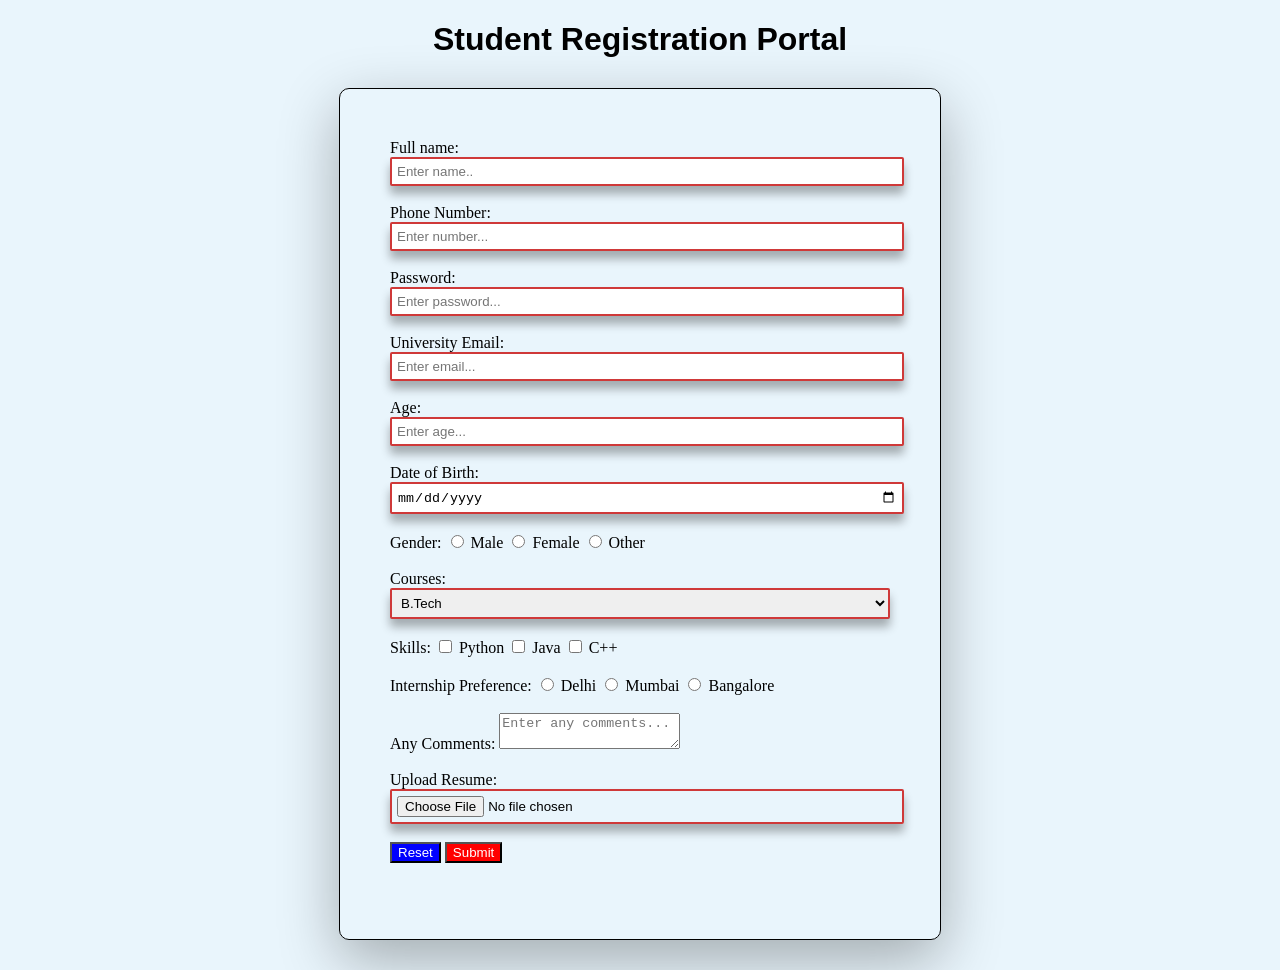
<file: index.html>
<!DOCTYPE html>
<html lang="en">
<head>
    <meta charset="UTF-8">
    <meta name="viewport" content="width=device-width, initial-scale=1.0">
    <title>Student Form</title>
    <link rel="stylesheet" href="index.css">
    
    
</head>
<body>
    <h1>Student Registration Portal</h1>

    <form action = "/register" method="post">
        <label for="full_name">Full name:</label>
        <input type="text" id="full_name" name="full_name" placeholder="Enter name.." required>
        <br>  <br>

        <label for="number">Phone Number:</label>
        <input type="number" id="number" name="number" placeholder="Enter number..." required>
        <br>  <br>

        <label for="password">Password:</label>
        <input type="password" id="password" name="password" placeholder="Enter password..." required>
        <br>  <br>

        <label for="email">University Email:</label>
        <input type="email" id="email" name="email" placeholder="Enter email..." required>
        <br>  <br>

        <label for="age">Age:</label>
        <input type="number" id="age" name="age" placeholder="Enter age..." required>
        <br>  <br>

        <label for="dob">Date of Birth:</label>
        <input type="date" id="dob" name="dob" required>
        <br>  <br>


        <label for="gender">Gender:</label>
        <input type="radio" value="male" name = "gender" id = "male">
        <label for="male">Male</label>
        <input type="radio" value="female" name = "gender" id = "female">
        <label for="female">Female</label>
        <input type="radio" value="other" name = "gender" id = "other">
        <label for="other">Other</label>
        <br>  <br>

        <label for="Courses">Courses:</label>
        <select type="dropdown" name="Course" id="Courses" required>
            <option value="BTECH">B.Tech</option>
            <option value="MBA">MBA</option>
            <option value="BCA">B.C.A</option>
        </select>

        <br> <br>

        <label for="skills">Skills:</label>
        <input type="checkbox" value="python" name = "skills" id = "python">
        <label for="python">Python</label>
        <input type="checkbox" value="java" name = "skills" id = "java"> 
        <label for="java">Java</label>
        <input type="checkbox" value="c++" name = "skills" id = "c++">
        <label for="C++">C++</label>
        <br> <br>

        <label for="Internship">Internship Preference:</label>
        <input type="radio" value="Delhi" name="internship" id="delhi">
        <label for="delhi">Delhi</label>
        <input type="radio" value="Mumbai" name="internship" id="mumbai">
        <label for="mumbai">Mumbai</label>
        <input type="radio" value="Bangalore" name="internship" id="bangalore">
        <label for="bangalore">Bangalore</label>
        <br> <br>

        <label for="Cover">Any Comments:</label>
        <textarea id="Cover" name="Cover" placeholder="Enter any comments..." required></textarea>
        <br> <br>

        <label for="Resume">Upload Resume:</label>
        <input type="file" name="resume" accept=".pdf,.doc,.docx" required>

        <br> <br>
        <button class="Reset" type="Reset">Reset</button>
        <button class="Submit" type="Submit">Submit</button>
        
        

    </form>

</body>
</html>
</file>
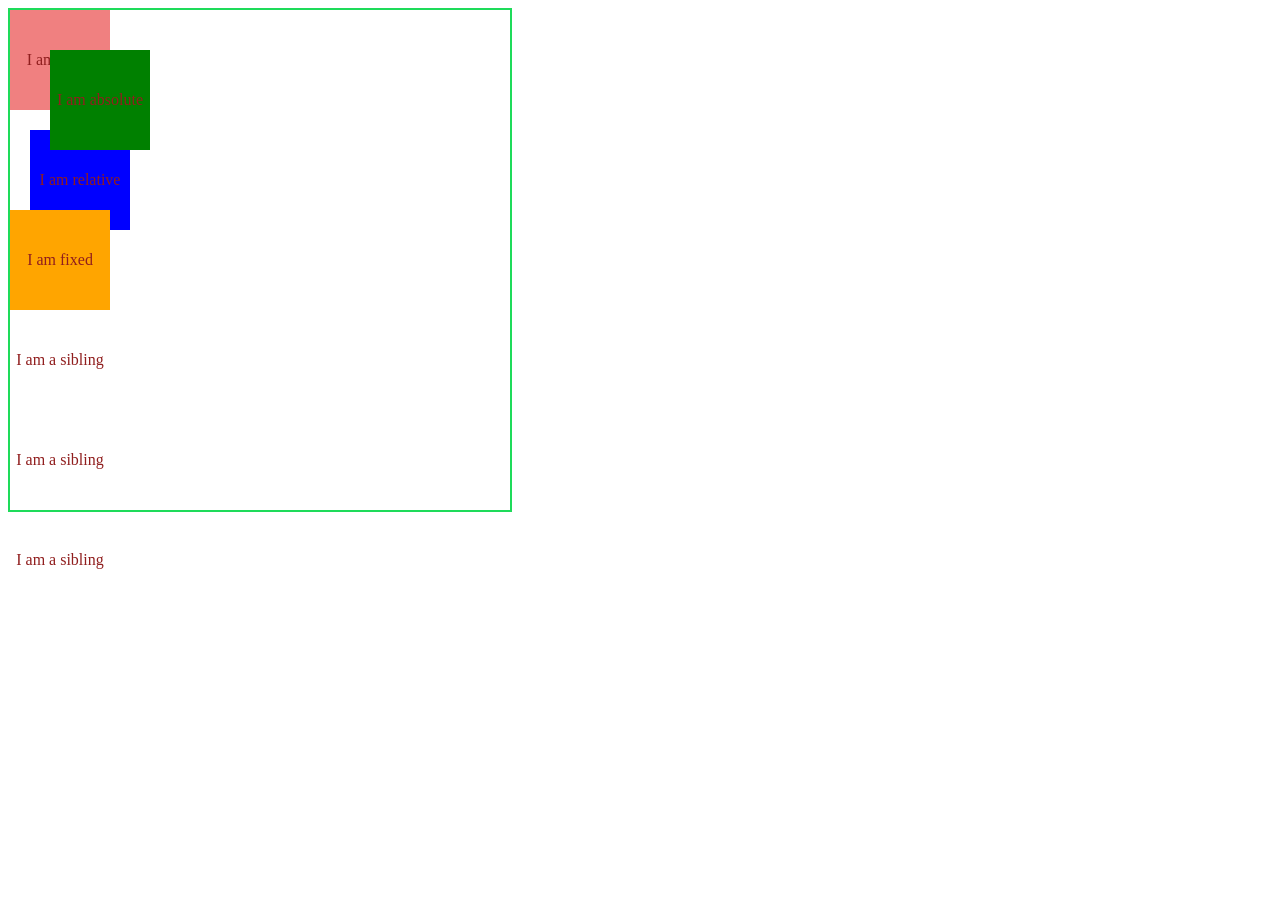
<file: css.position.html>
<!DOCTYPE html>
<html lang="en">
<head>
    <meta charset="UTF-8">
    <meta name="viewport" content="width=device-width, initial-scale=1.0">
    <title>Document</title>
    <style>
        .parent {
            position: relative;
            width: 500px;
            height: 500px;
            border: 2px solid #1edb5a;
        }

        .box {
            width: 100px;
            height: 100px;
            display: flex;
            align-items: center;
            justify-content: center;
            color: rgb(144, 30, 30);
        }

        #box-1 {
            position: static;
            background-color: lightcoral;
        }

        #box-2 {
            position: relative;
            top: 20px;
            left: 20px;
            background-color: blue;
        }

        #box-3 {
            position: absolute;
            top: 40px;
            left: 40px;
            background-color: green;
        }

        #box-4 {
            position: fixed;
            background-color: orange;
        }
    </style>
</head>
<body>
    <div class="parent">
        <div id="box-1" class="box">I am static</div>
        <div id="box-2" class="box">I am relative</div>
        <div id="box-3" class="box">I am absolute</div>
        <div id="box-4" class="box">I am fixed</div>
        <div class="box">I am a sibling</div>
        <div class="box">I am a sibling</div>
        <div class="box">I am a sibling</div>
        <div class="box">I am a sibling</div>
    </div>
</body>
</html>
</file>
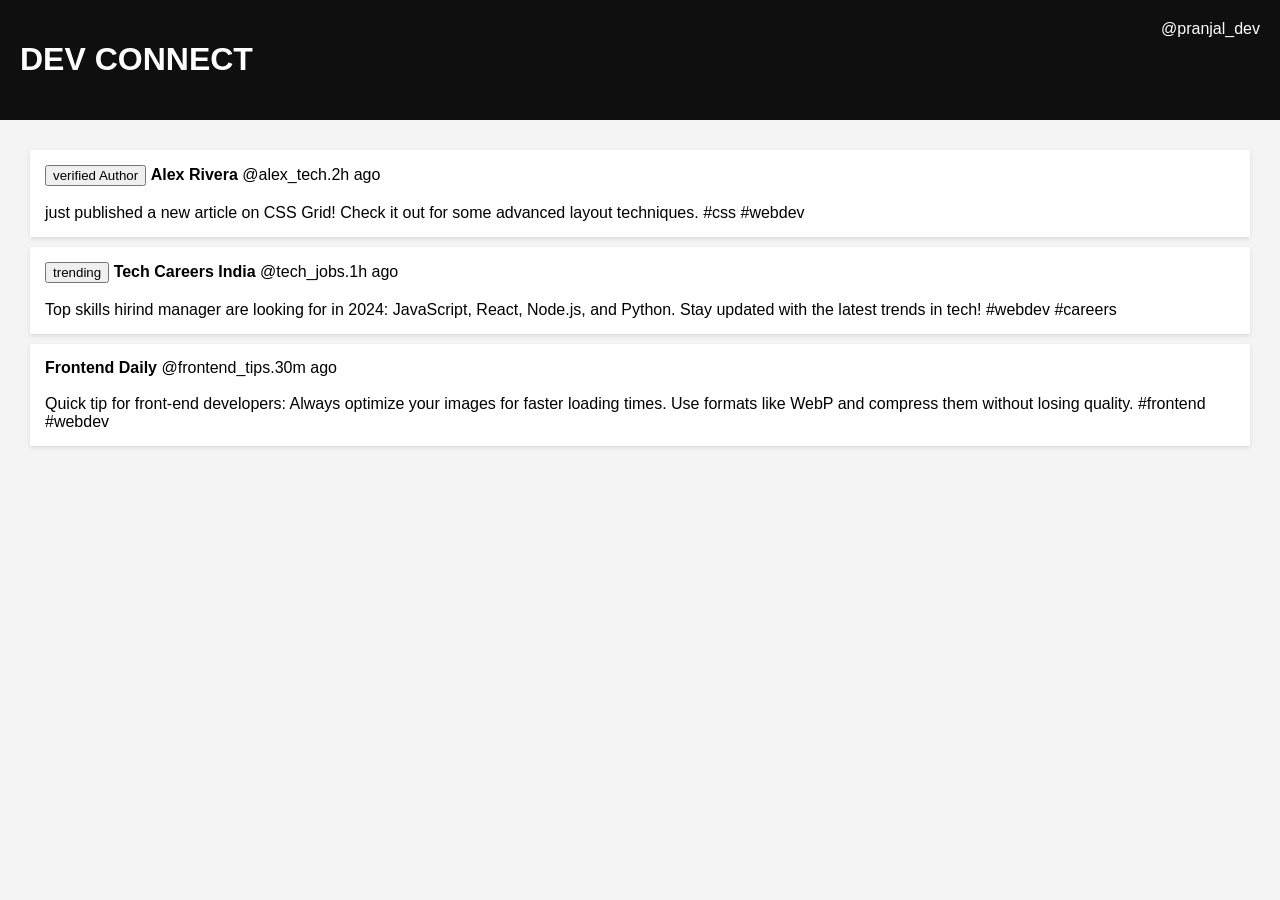
<file: csswebpage.html>
<!DOCTYPE html>
<html lang="en">
<head>
    <meta charset="UTF-8">
    <meta name="viewport" content="width=device-width, initial-scale=1.0">
    <title>Document</title>
    <style>
        body {
            font-family: Arial, sans-serif;
            margin: 0;
            padding: 0;
            background-color: #f4f4f4;
        }
        .header {
            background-color: #0f0f0f;
            display: flex;
            justify-content: space-between;
            color: white;
            padding: 20px;
            text-align: center;
        }
        .rectangle {
            align-items: center;
        
            padding: 20px;
        }
        .box1, .box2, .box3 {

            background-color: white;
            padding: 15px;
            margin: 10px;
            box-shadow: 0 2px 4px rgba(0,0,0,0.1);
        }
    </style>
</head>
<body>
    <div>
        <div class="header">
            <h1>DEV CONNECT</h1>
            @pranjal_dev
        </div>
    <div class="rectangle">
        <div class="box1">
             <button>verified Author</button>   
            <b>Alex Rivera</b> @alex_tech.2h ago <br><br>
            just published a new article on CSS Grid! Check it out for some advanced layout techniques. #css #webdev
        </div>
        <div class="box2">
             <button>trending</button>   
            <b>Tech Careers India</b> @tech_jobs.1h ago <br><br>
            Top skills hirind manager are looking for in 2024: JavaScript, React, Node.js, and Python. Stay updated with the latest trends in tech! #webdev #careers
        </div>
        <div class="box3">
            <b>Frontend Daily</b> @frontend_tips.30m ago <br><br>
            Quick tip for front-end developers: Always optimize your images for faster loading times. Use formats like WebP and compress them without losing quality. #frontend #webdev
        </div>
    </div>
</body>
</html>
</file>
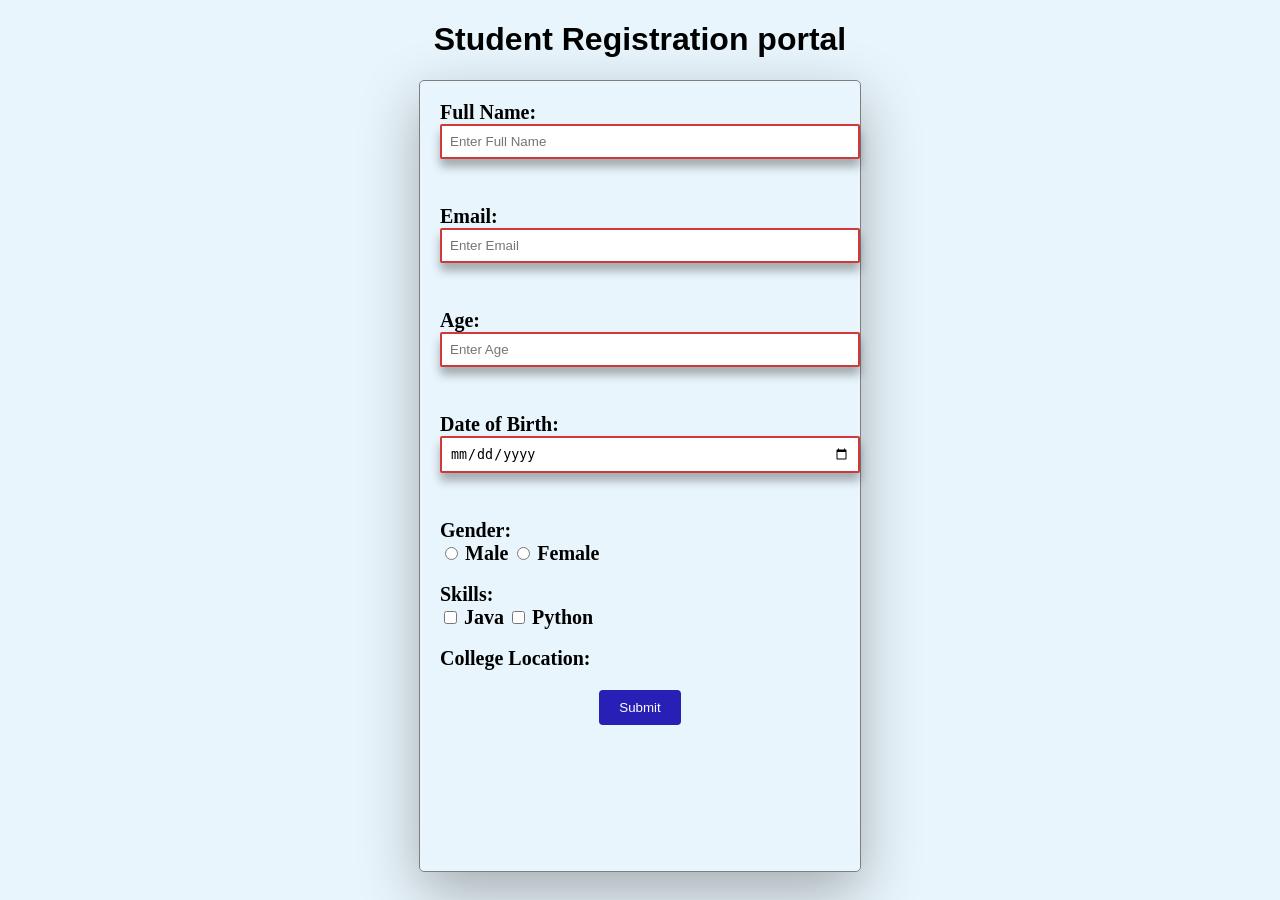
<file: student_form.html>
<!DOCTYPE html>
<html lang="en">
<head>
    <meta charset="UTF-8">
    <meta name="viewport" content="width=device-width, initial-scale=1.0">
    <title>Document</title>
    <link rel="stylesheet" href="index.css">
    <style>

        form {
            width: 400px;
            margin: 0 auto;
            padding: 20px;
            border: 1px solid #807d7d;
            border-radius: 5px;
        }
        h1 {
            text-align: center;
            font-family: Arial, sans-serif;
        }
        input,select,textarea {
            border: 1px solid #950d0d;
            border-radius: 4px;
        
        }
        label {
            
            font-weight: bold;
            font-size: 20px;
        }
        #fullName ,#email,#age,#dateOfBirth {
            display: block;
            padding: 8px;
            margin-bottom: 10px;
            width: 100%;
            /* # for id */
        }
        #iframe {
            display: block;
            margin: 20px auto;
            
        }
        button {
            display: block;
            margin: 20px auto;
            padding: 10px 20px;
            background-color: #271fb6;
            color: white;
            border: none;
            border-radius: 4px;
            cursor: pointer;
        }

    </style>
       
</head>
<body>
    <center><h1>Student Registration portal</h1></center>
    <form action="/register"method="post">
        <label for="fullName">Full Name:</label>
        <br>
        <input type="text" id="fullName"name="fullName" placeholder="Enter Full Name" required><br><br>

        <label for="email">Email:</label>
        <br>
        <input type="email" id="email"name="email" placeholder="Enter Email" required><br><br>

        <label for="age">Age:</label>
        <br>
        <input type="number" id="age"name="age" placeholder="Enter Age" required><br><br>


        <label for="dateOfBirth">Date of Birth:</label>
        <br>
        <input type="date" id="dateOfBirth" name="dateOfBirth" required><br><br>

        <label for="gender">Gender:</label><br>
    
        <input type="radio" id="male" name="gender" value="male" required>
        <label for="male">Male</label>
        <input type="radio" id="female" name="gender" value="female" required>
        <label for="female">Female</label>
        <br><br>
        <label for="skills">Skills:</label>
        <br>
         

        <input type="checkbox" id="skills" name="skills" value="java" required> 
        <label for="skills">Java</label>
        <input type="checkbox" id="python" name="skills" value="python" required>
        <label for="python">Python</label>
        <br><br>
        <label for="collegeLocation">College Location:</label>
        
        <button type="submit">Submit</button>
    </form>
</body>
</html>
</file>
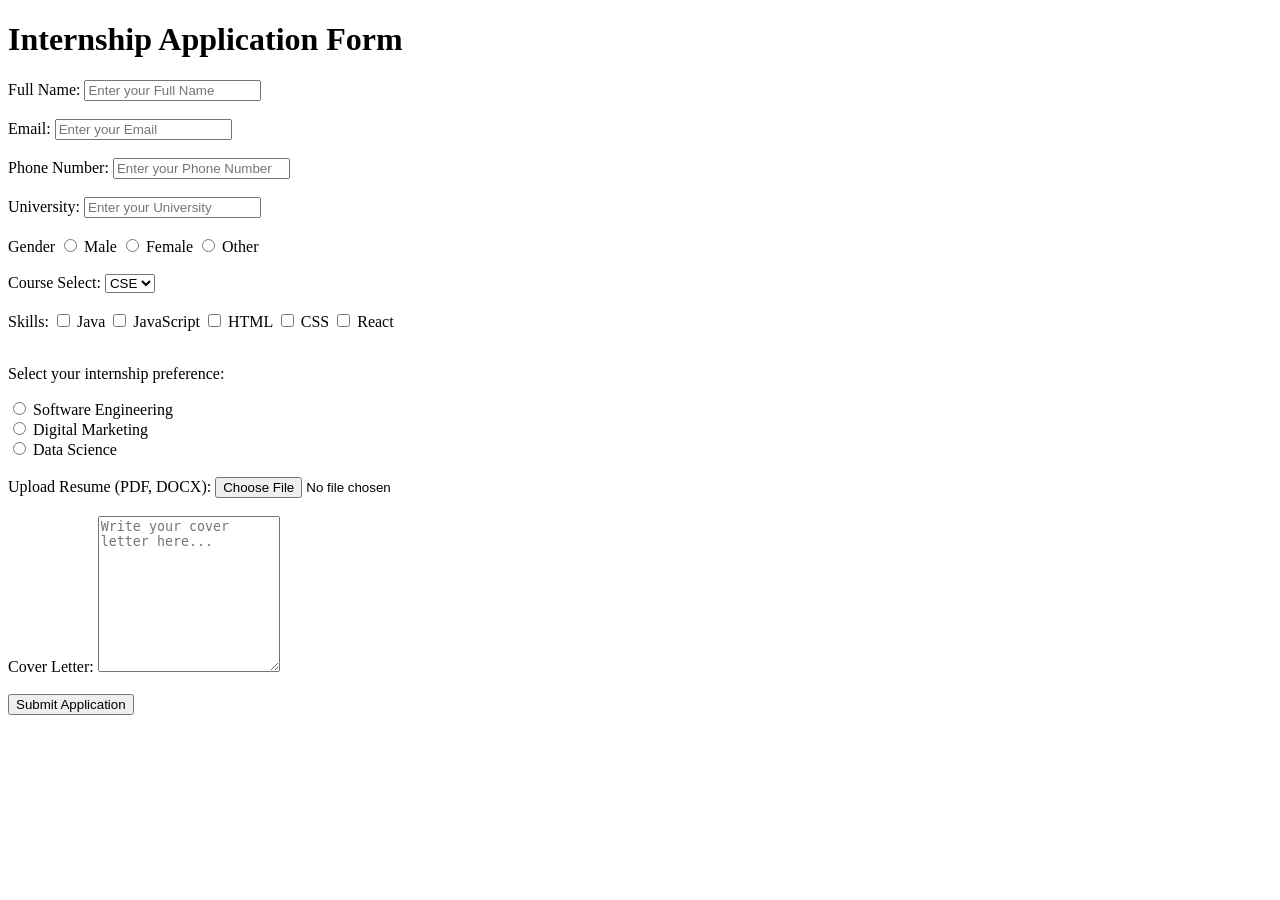
<file: student_internship_form.html>
<!DOCTYPE html>
<html lang="en">
<head>
    <meta charset="UTF-8">
    <meta name="viewport" content="width=device-width, initial-scale=1.0">
    <title>Document</title>
</head>
<body>
    <h1>Internship Application Form</h1>
    <form action="/apply" method="post">
        <label for="fullName">Full Name:</label>
        <input type="text" id="fullName" name="fullName" placeholder="Enter your Full Name" required>
        <br><br>

        <label for="email">Email:</label>
        <input type="email" id="email" name="email" placeholder="Enter your Email" required>
        <br><br>

        <label for="phone">Phone Number:</label>
        <input type="tel" id="phone" name="phone" placeholder="Enter your Phone Number">
        <br><br>

        <label for="university">University:</label>
        <input type="text" id="university" name="university" placeholder="Enter your University">
        <br><br>

         <label for="gender">Gender</label>

         <input type="radio" value="male" name="gender" id="male">
         <label for="male">Male</label>

         <input type="radio" value="female" name="gender" id="female">
         <label for="female">Female</label>

        <input type="radio" value="other" name="gender" id="other">
        <label for="other">Other</label>
        <br> <br>

        <label for="Course Select">Course Select:</label>
        <select id="Course Select" name="Course Select">
            <option value="CSE">CSE</option>
            <option value="IT">IT</option>
            <option value="ECE">ECE</option>
        </select>
        <br> <br>

        <label for="skills">Skills:</label>

        <input type="checkbox" id="skills" name="skills" value="java">
        <label for="skills">Java</label>

        <input type="checkbox" id="skills2" name="skills" value="javascript">
        <label for="skills2">JavaScript</label>

        <input type="checkbox" id="skills3" name="skills" value="HTML">
        <label for="skills3">HTML</label>

        <input type="checkbox" id="skills4" name="skills" value="CSS">
        <label for="skills4">CSS</label>

        <input type="checkbox" id="skills5" name="skills" value="React">
        <label for="skills5">React</label>
        <br> <br>

        <p>Select your internship preference:</p>
  
      <label>
      <input type="radio" name="internship" value="software"> Software Engineering
      </label><br>

     <label>
     <input type="radio" name="internship" value="marketing"> Digital Marketing
     </label><br>

     <label>
     <input type="radio" name="internship" value="data"> Data Science
     </label>
     <br> <br>

      <label for="resume">Upload Resume (PDF, DOCX):</label>
      <input type="file" id="resume" name="resume" accept=".pdf,.docx" required>

      <br> <br>

      <label for="coverLetter">Cover Letter:</label>
      <textarea id="coverLetter" name="coverLetter" rows="10" placeholder="Write your cover letter here..." required></textarea>
       <br> <br>

        <button type="submit">Submit Application</button>
    </form>

    </form>
</body>
</html>
</file>
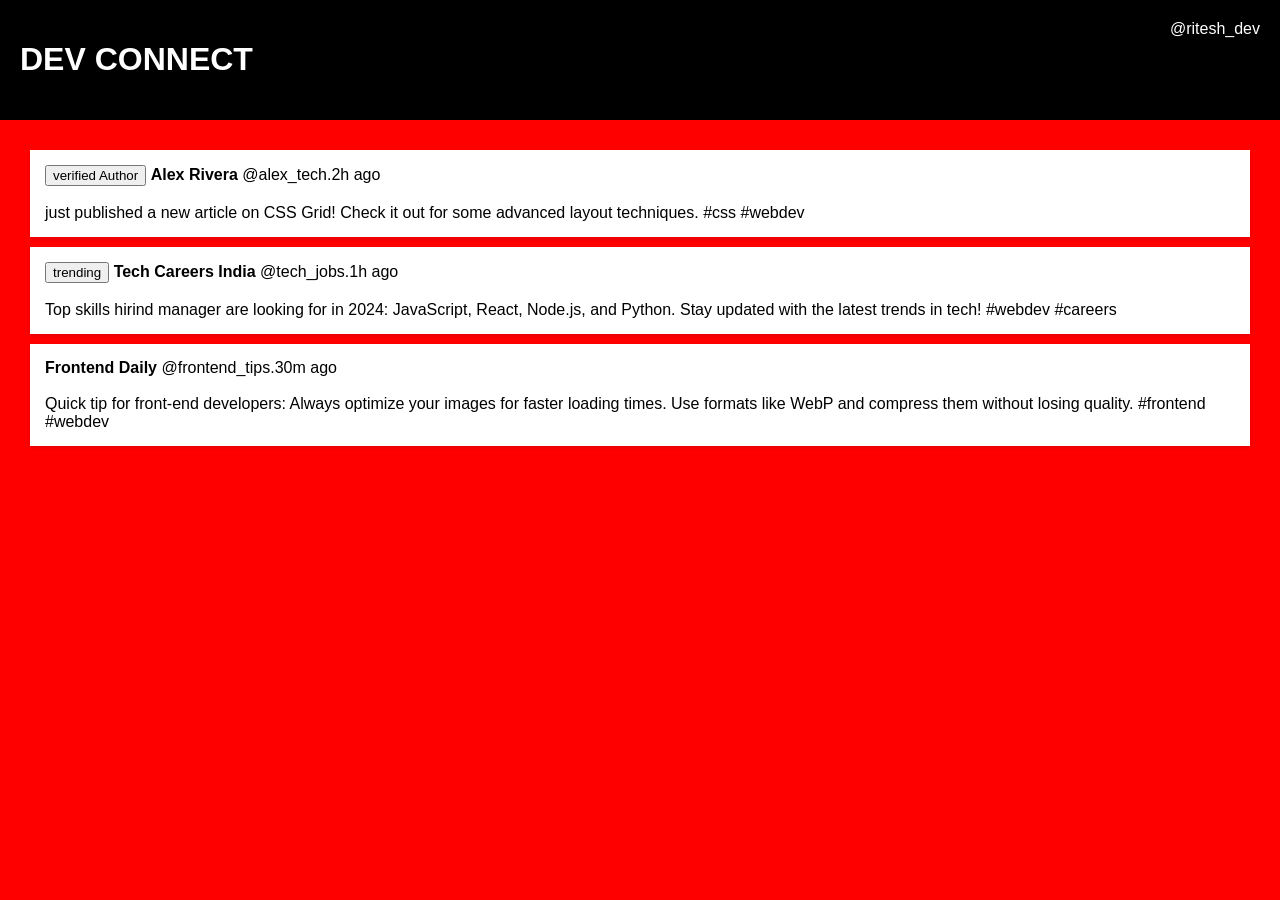
<file: zomato.html>
<!DOCTYPE html>
<html lang="en">
<head>
    <meta charset="UTF-8">
    <meta name="viewport" content="width=device-width, initial-scale=1.0">
    <title>Document</title>
    <style>
        body {
            font-family: Arial, sans-serif;
            margin: 0;
            padding: 0;
            background-color: #ff0000;
        }
        .header{
            background-color: #000000;
            display: flex;
            justify-content: space-between;
            color: white;
            padding: 20px;
            text-align: center;
        }
        .rectangle {
            align-items: center;
        
            padding: 20px;
        }
        .box1, .box2, .box3 {

            background-color: white;
            padding: 15px;
            margin: 10px;
            box-shadow: 0 2px 4px rgba(0,0,0,0.1);
        }
    </style>
</head>
<body>
    <div>
        <div class="header">
            <h1>DEV CONNECT</h1>
            @ritesh_dev
        </div>
    <div class="rectangle">
        <div class="box1">
             <button>verified Author</button>   
            <b>Alex Rivera</b> @alex_tech.2h ago <br><br>
            just published a new article on CSS Grid! Check it out for some advanced layout techniques. #css #webdev
        </div>
        <div class="box2">
             <button>trending</button>   
            <b>Tech Careers India</b> @tech_jobs.1h ago <br><br>
            Top skills hirind manager are looking for in 2024: JavaScript, React, Node.js, and Python. Stay updated with the latest trends in tech! #webdev #careers
        </div>
        <div class="box3">
            <b>Frontend Daily</b> @frontend_tips.30m ago <br><br>
            Quick tip for front-end developers: Always optimize your images for faster loading times. Use formats like WebP and compress them without losing quality. #frontend #webdev
        </div>
    </div>
</body>
</html>
</file>
<file: index.css>
body{
            background-color: rgb(233, 245, 252);
            
    }
    
form{
            padding: 50px;
            width: 500px;
            height: 750px;
            border:1px solid black;
            border-radius: 10px;
            margin: 30px auto;
            box-shadow: 0px 20px 60px rgba(0,0,0,0.3);
        }
        h1{
            text-align: center;
            font-family: 'Gill Sans', 'Gill Sans MT', Calibri, 'Trebuchet MS', sans-serif;
        }

        input:not([type="radio"]):not([type="checkbox"]),select{
            border: 2px solid rgb(207, 57, 57);
            border-radius: 2px;
            width: 100%;
            padding: 5px;
            box-shadow: 0px 8px 10px rgba(0,0,0,0.3);;
        }

        .form-container{
            width: 500px;
            
        }

        .Reset{
            background-color:blue ;
            color: white;
            
            
        }

        .Submit{
            background-color: red;
            color: white;
           
        }
</file>
